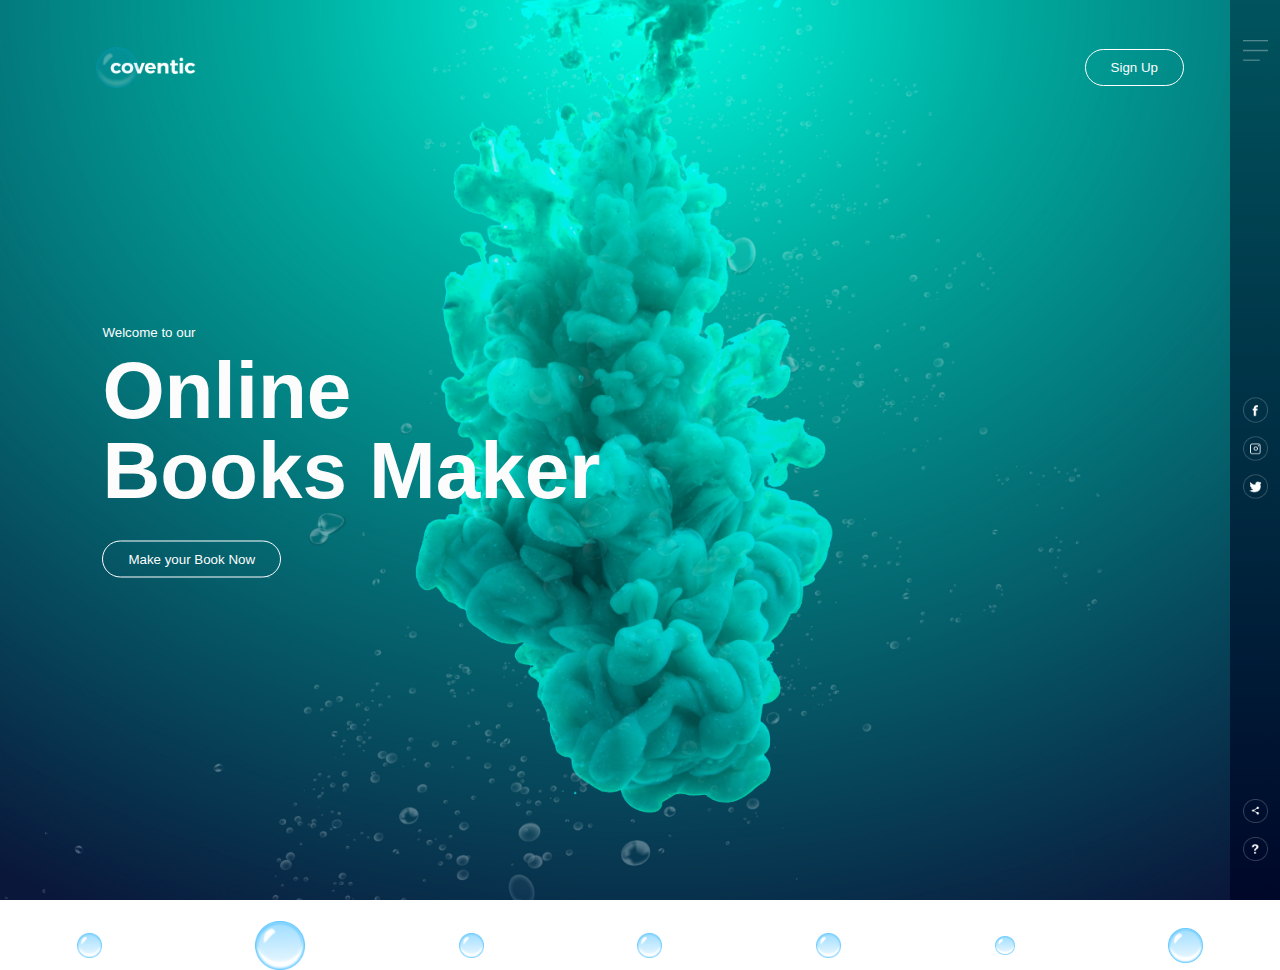
<file: index.html>
<!DOCTYPE html>
<html lang="en">
  <head>
    <title>Website Page Design - Easy Tutorials</title>
    <link rel="stylesheet" href="Style.css">
  </head>



  <body>
    <div class="hero">

      <div class="navbar">
        <img src="images/logo.png" class="logo">
        <button type="button">Sign Up</button>
      </div>



      <div class="content">

         <small>Welcome to our </small>
      <h1>Online <br> Books Maker </h1>
      <a href="BookMaker.html">
        <button type="button">Make your Book Now</button>
      </a>
      
      
      </div>
     
    </div>

    
    <div class="side-bar">
      <img src="images/menu.png" class="menu">


      <div class="social-links">
        <img src="images/fb.png" alt="">
        <img src="images/ig.png" alt="">
        <img src="images/tw.png" alt="">
      </div>


      <div class="usful-links">
        <img src="images/share.png" alt="">
        <img src="images/info.png" alt="">
      </div>
    </div>


      <div class="bubbles">
        <img src="images/bubble.png" alt="">
        <img src="images/bubble.png" alt="">
        <img src="images/bubble.png" alt="">
        <img src="images/bubble.png" alt="">
        <img src="images/bubble.png" alt="">
        <img src="images/bubble.png" alt="">
        <img src="images/bubble.png" alt="">
      </div>


   
  </body>
</html>
</file>
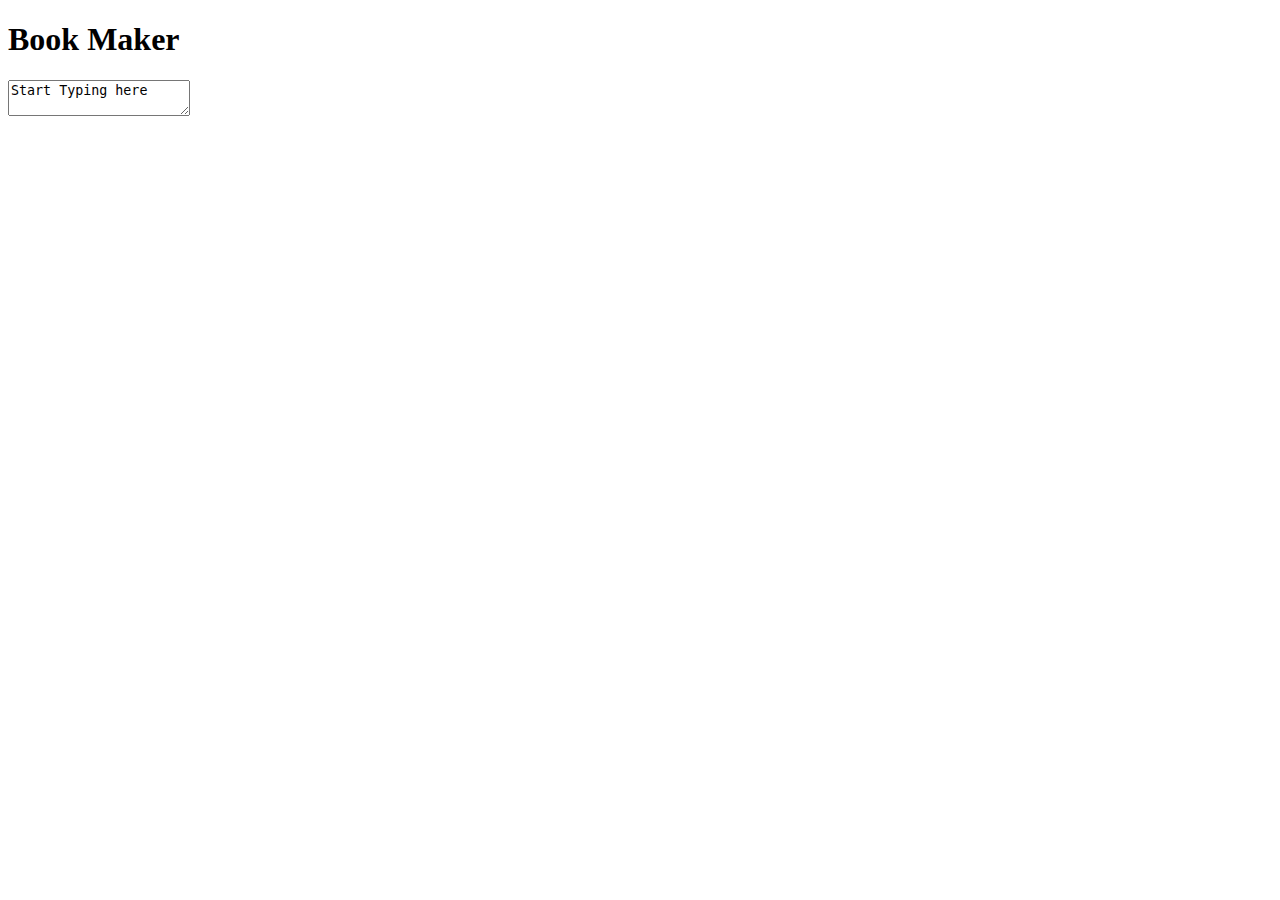
<file: BookMaker.html>
<!DOCTYPE html>
<html lang="en">
  <head>
    <meta charset="utf-8">
    <meta name="viewport" content="width=device-width, initial-scale=1">

    <script src="https://cdn.tiny.cloud/1/no-api-key/tinymce/6/tinymce.min.js" referrerpolicy="origin"></script>

    <script>
      tinymce.init({
        selector: '#mytextarea',
        plugins: [
          'a11ychecker','advlist','advcode','advtable','autolink','checklist','export',
          'lists','link','image','charmap','preview','anchor','searchreplace','visualblocks',
          'powerpaste','fullscreen','formatpainter','insertdatetime','media','table','help','wordcount'
        ],
        toolbar: 'undo redo | formatpainter casechange blocks | bold italic backcolor | ' +
          'alignleft aligncenter alignright alignjustify | ' +
          'bullist numlist checklist outdent indent | removeformat | a11ycheck code table help'
      });
    </script>

  </head>

  <body>
  <h1>Book Maker</h1>
    <form method="post">
      <textarea id="mytextarea">Start Typing here</textarea>
    </form>
  </body>
</html>
</file>
<file: Style.css>
*{

    margin: 0;
    padding: 0;
    font-family: sans-serif;
    
}
.hero{
    width: 100%;
    height: 100vh;
    background-image: url(images/background.png);
    background-size: cover;
    background-position: center;
    position: relative;
    overflow: hidden;

}
.logo{
    width: 100px;
    cursor: pointer;
}
.navbar{

    width: 85%;
    height: 15%;
    margin: auto;
    display: flex;
    align-items: center;
    justify-content: space-between;


}

button{
    color:#fdfcfd;
    padding: 10px 25px;
    background: transparent;
    border: 1px solid #fff;
    border-radius: 20px;
    outline: none;
    cursor: pointer;
}
.content{
    color: #fdfcfd;
    position: absolute;
    top: 50%;
    left: 8%;
    transform: translateY(-50%);
    z-index: 2;
}
h1{
    font-size: 80px;
    margin:10px 0 30px;
    line-height: 80px;

}
.side-bar{
    width: 50px;
    height: 100vh;
    background: linear-gradient(#00545d, #000729);
    position: absolute;
    right: 0;
    top: 0;
}
.menu{
    display: block;
    width: 25px;
    margin: 40px auto 0;
    cursor: pointer;
}
.social-links img, .usful-links img{
    width: 25px ;
    margin: 5px auto;
    cursor: pointer;
}

.social-links{
    width: 50px ;
    text-align: center;
    position: absolute;
    top: 50%;
    transform: translateY(-50%);

}

.usful-links{
    width: 50px ;
    text-align: center;
    position: absolute;
    bottom: 30px;
    
}
.bubbles img{
    width: 50px;
    animation: bubble 7s linear infinite;

}
.bubbles{
    width: 100%;
    display: flex;
    align-items: center;
    justify-content: space-around;
    position: absolute;
    bottom: -70px;
}

@keyframes bubble{
    0%{
        transform: translateY(0) ;
        opacity: 0;
    }
    50%{
        
        opacity: 1;
    }
    70%{
       
        opacity: 1;
    }
    100%{
        transform: translateY(-80vh) ;
        opacity: 0;
    }

}
.bubbles img:nth-child(1){
    width: 25px;
    animation-delay: 2s;
}
.bubbles img:nth-child(2){
    
    animation-delay: 1s;
}
.bubbles img:nth-child(3){
    width: 25px;
    animation-delay: 3s;
}
.bubbles img:nth-child(4){
    width: 25px;
    animation-delay: 4.5s;
}
.bubbles img:nth-child(5){
    width: 25px;
    animation-delay: 3s;
}
.bubbles img:nth-child(6){
    width: 20px;
    animation-delay: 6s;
}
.bubbles img:nth-child(7){
    width: 35px;
    animation-delay: 7s;
}
</file>
